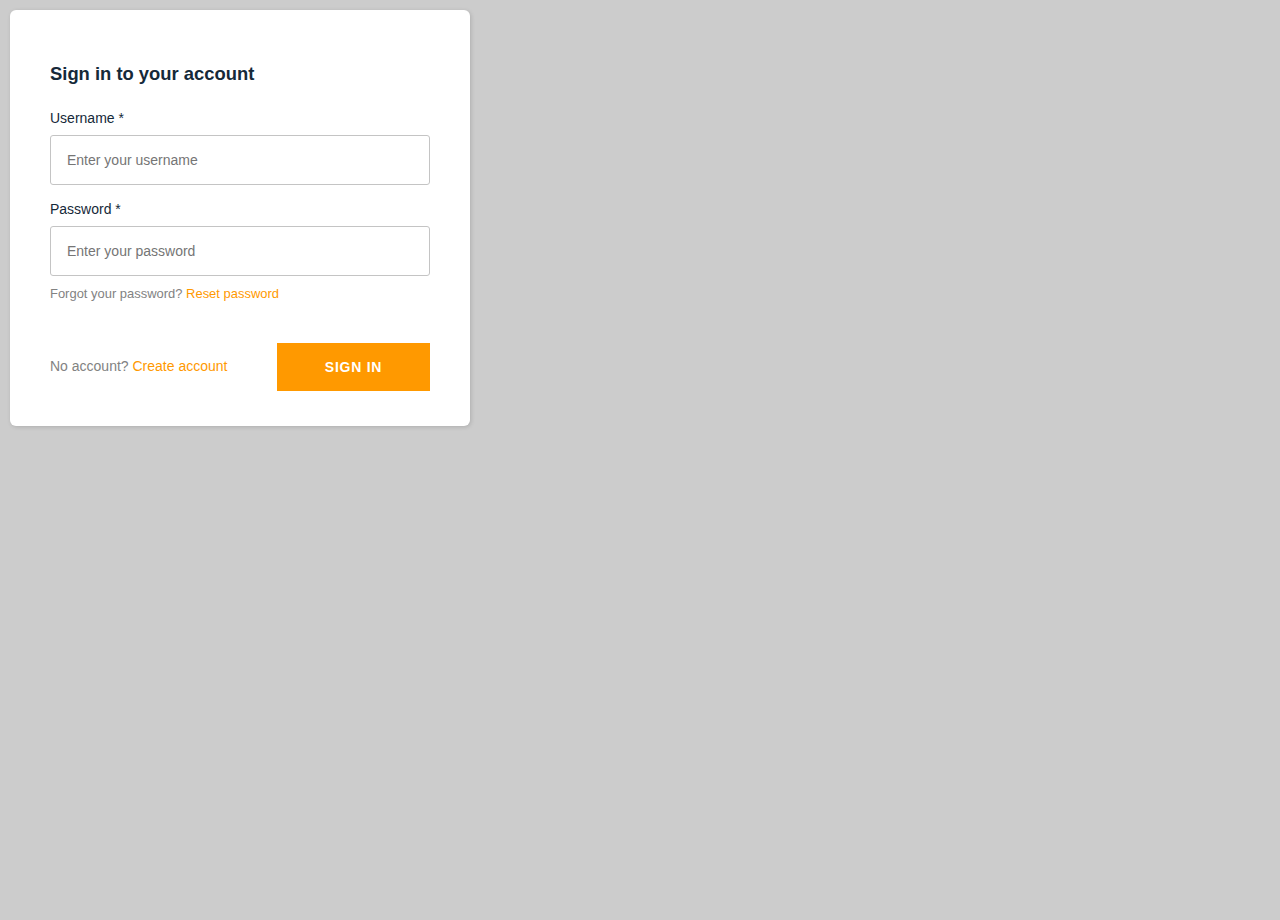
<file: 202010041506-amp-ang10-comp/index.html>
<!doctype html>
<html lang="en">
<head>
  <meta charset="utf-8">
  <title>AmplifyApp</title>
  <base href="/202010041506-amp-ang10-comp/">
  <meta name="viewport" content="width=device-width, initial-scale=1">
  <link rel="icon" type="image/x-icon" href="favicon.ico">
  <link href="https://fonts.googleapis.com/css?family=Roboto:300,400,500&display=swap" rel="stylesheet">
  <link href="https://fonts.googleapis.com/icon?family=Material+Icons" rel="stylesheet">
<link rel="stylesheet" href="styles.7d5c24a0481c81dc80cf.css"></head>
<body>
  <app-root></app-root>
<script src="runtime.8183e6e3cd3bdfc4a79e.js" defer></script><script src="polyfills.9cc7ebd53d71108142c0.js" defer></script><script src="main.ade8e4c8884b4ef04127.js" defer></script></body>
</html>
</file>
<file: 202010041506-amp-ang10-comp/styles.7d5c24a0481c81dc80cf.css>
.mat-badge-content{font-weight:600;font-size:12px;font-family:Roboto,Helvetica Neue,sans-serif}.mat-badge-small .mat-badge-content{font-size:9px}.mat-badge-large .mat-badge-content{font-size:24px}.mat-h1,.mat-headline,.mat-typography h1{font:400 24px/32px Roboto,Helvetica Neue,sans-serif;letter-spacing:normal;margin:0 0 16px}.mat-h2,.mat-title,.mat-typography h2{font:500 20px/32px Roboto,Helvetica Neue,sans-serif;letter-spacing:normal;margin:0 0 16px}.mat-h3,.mat-subheading-2,.mat-typography h3{font:400 16px/28px Roboto,Helvetica Neue,sans-serif;letter-spacing:normal;margin:0 0 16px}.mat-h4,.mat-subheading-1,.mat-typography h4{font:400 15px/24px Roboto,Helvetica Neue,sans-serif;letter-spacing:normal;margin:0 0 16px}.mat-h5,.mat-typography h5{font:400 calc(14px * .83)/20px Roboto,Helvetica Neue,sans-serif;margin:0 0 12px}.mat-h6,.mat-typography h6{font:400 calc(14px * .67)/20px Roboto,Helvetica Neue,sans-serif;margin:0 0 12px}.mat-body-2,.mat-body-strong{font:500 14px/24px Roboto,Helvetica Neue,sans-serif;letter-spacing:normal}.mat-body,.mat-body-1,.mat-typography{font:400 14px/20px Roboto,Helvetica Neue,sans-serif;letter-spacing:normal}.mat-body-1 p,.mat-body p,.mat-typography p{margin:0 0 12px}.mat-caption,.mat-small{font:400 12px/20px Roboto,Helvetica Neue,sans-serif;letter-spacing:normal}.mat-display-4,.mat-typography .mat-display-4{font:300 112px/112px Roboto,Helvetica Neue,sans-serif;letter-spacing:-.05em;margin:0 0 56px}.mat-display-3,.mat-typography .mat-display-3{font:400 56px/56px Roboto,Helvetica Neue,sans-serif;letter-spacing:-.02em;margin:0 0 64px}.mat-display-2,.mat-typography .mat-display-2{font:400 45px/48px Roboto,Helvetica Neue,sans-serif;letter-spacing:-.005em;margin:0 0 64px}.mat-display-1,.mat-typography .mat-display-1{font:400 34px/40px Roboto,Helvetica Neue,sans-serif;letter-spacing:normal;margin:0 0 64px}.mat-bottom-sheet-container{font:400 14px/20px Roboto,Helvetica Neue,sans-serif;letter-spacing:normal}.mat-button,.mat-fab,.mat-flat-button,.mat-icon-button,.mat-mini-fab,.mat-raised-button,.mat-stroked-button{font-family:Roboto,Helvetica Neue,sans-serif;font-size:14px;font-weight:500}.mat-button-toggle,.mat-card{font-family:Roboto,Helvetica Neue,sans-serif}.mat-card-title{font-size:24px;font-weight:500}.mat-card-header .mat-card-title{font-size:20px}.mat-card-content,.mat-card-subtitle{font-size:14px}.mat-checkbox{font-family:Roboto,Helvetica Neue,sans-serif}.mat-checkbox-layout .mat-checkbox-label{line-height:24px}.mat-chip{font-size:14px;font-weight:500}.mat-chip .mat-chip-remove.mat-icon,.mat-chip .mat-chip-trailing-icon.mat-icon{font-size:18px}.mat-table{font-family:Roboto,Helvetica Neue,sans-serif}.mat-header-cell{font-size:12px;font-weight:500}.mat-cell,.mat-footer-cell{font-size:14px}.mat-calendar{font-family:Roboto,Helvetica Neue,sans-serif}.mat-calendar-body{font-size:13px}.mat-calendar-body-label,.mat-calendar-period-button{font-size:14px;font-weight:500}.mat-calendar-table-header th{font-size:11px;font-weight:400}.mat-dialog-title{font:500 20px/32px Roboto,Helvetica Neue,sans-serif;letter-spacing:normal}.mat-expansion-panel-header{font-family:Roboto,Helvetica Neue,sans-serif;font-size:15px;font-weight:400}.mat-expansion-panel-content{font:400 14px/20px Roboto,Helvetica Neue,sans-serif;letter-spacing:normal}.mat-form-field{font-size:inherit;font-weight:400;line-height:1.125;font-family:Roboto,Helvetica Neue,sans-serif;letter-spacing:normal}.mat-form-field-wrapper{padding-bottom:1.34375em}.mat-form-field-prefix .mat-icon,.mat-form-field-suffix .mat-icon{font-size:150%;line-height:1.125}.mat-form-field-prefix .mat-icon-button,.mat-form-field-suffix .mat-icon-button{height:1.5em;width:1.5em}.mat-form-field-prefix .mat-icon-button .mat-icon,.mat-form-field-suffix .mat-icon-button .mat-icon{height:1.125em;line-height:1.125}.mat-form-field-infix{padding:.5em 0;border-top:.84375em solid transparent}.mat-form-field-can-float.mat-form-field-should-float .mat-form-field-label,.mat-form-field-can-float .mat-input-server:focus+.mat-form-field-label-wrapper .mat-form-field-label{transform:translateY(-1.34375em) scale(.75);width:133.3333333333%}.mat-form-field-can-float .mat-input-server[label]:not(:label-shown)+.mat-form-field-label-wrapper .mat-form-field-label{transform:translateY(-1.34374em) scale(.75);width:133.3333433333%}.mat-form-field-label-wrapper{top:-.84375em;padding-top:.84375em}.mat-form-field-label{top:1.34375em}.mat-form-field-underline{bottom:1.34375em}.mat-form-field-subscript-wrapper{font-size:75%;margin-top:.6666666667em;top:calc(100% - 1.7916666667em)}.mat-form-field-appearance-legacy .mat-form-field-wrapper{padding-bottom:1.25em}.mat-form-field-appearance-legacy .mat-form-field-infix{padding:.4375em 0}.mat-form-field-appearance-legacy.mat-form-field-can-float.mat-form-field-should-float .mat-form-field-label,.mat-form-field-appearance-legacy.mat-form-field-can-float .mat-input-server:focus+.mat-form-field-label-wrapper .mat-form-field-label{transform:translateY(-1.28125em) scale(.75) perspective(100px) translateZ(.001px);-ms-transform:translateY(-1.28125em) scale(.75);width:133.3333333333%}.mat-form-field-appearance-legacy.mat-form-field-can-float .mat-form-field-autofill-control:-webkit-autofill+.mat-form-field-label-wrapper .mat-form-field-label{transform:translateY(-1.28125em) scale(.75) perspective(100px) translateZ(.00101px);-ms-transform:translateY(-1.28124em) scale(.75);width:133.3333433333%}.mat-form-field-appearance-legacy.mat-form-field-can-float .mat-input-server[label]:not(:label-shown)+.mat-form-field-label-wrapper .mat-form-field-label{transform:translateY(-1.28125em) scale(.75) perspective(100px) translateZ(.00102px);-ms-transform:translateY(-1.28123em) scale(.75);width:133.3333533333%}.mat-form-field-appearance-legacy .mat-form-field-label{top:1.28125em}.mat-form-field-appearance-legacy .mat-form-field-underline{bottom:1.25em}.mat-form-field-appearance-legacy .mat-form-field-subscript-wrapper{margin-top:.5416666667em;top:calc(100% - 1.6666666667em)}@media print{.mat-form-field-appearance-legacy.mat-form-field-can-float.mat-form-field-should-float .mat-form-field-label,.mat-form-field-appearance-legacy.mat-form-field-can-float .mat-input-server:focus+.mat-form-field-label-wrapper .mat-form-field-label{transform:translateY(-1.28122em) scale(.75)}.mat-form-field-appearance-legacy.mat-form-field-can-float .mat-form-field-autofill-control:-webkit-autofill+.mat-form-field-label-wrapper .mat-form-field-label{transform:translateY(-1.28121em) scale(.75)}.mat-form-field-appearance-legacy.mat-form-field-can-float .mat-input-server[label]:not(:label-shown)+.mat-form-field-label-wrapper .mat-form-field-label{transform:translateY(-1.2812em) scale(.75)}}.mat-form-field-appearance-fill .mat-form-field-infix{padding:.25em 0 .75em}.mat-form-field-appearance-fill .mat-form-field-label{top:1.09375em;margin-top:-.5em}.mat-form-field-appearance-fill.mat-form-field-can-float.mat-form-field-should-float .mat-form-field-label,.mat-form-field-appearance-fill.mat-form-field-can-float .mat-input-server:focus+.mat-form-field-label-wrapper .mat-form-field-label{transform:translateY(-.59375em) scale(.75);width:133.3333333333%}.mat-form-field-appearance-fill.mat-form-field-can-float .mat-input-server[label]:not(:label-shown)+.mat-form-field-label-wrapper .mat-form-field-label{transform:translateY(-.59374em) scale(.75);width:133.3333433333%}.mat-form-field-appearance-outline .mat-form-field-infix{padding:1em 0}.mat-form-field-appearance-outline .mat-form-field-label{top:1.84375em;margin-top:-.25em}.mat-form-field-appearance-outline.mat-form-field-can-float.mat-form-field-should-float .mat-form-field-label,.mat-form-field-appearance-outline.mat-form-field-can-float .mat-input-server:focus+.mat-form-field-label-wrapper .mat-form-field-label{transform:translateY(-1.59375em) scale(.75);width:133.3333333333%}.mat-form-field-appearance-outline.mat-form-field-can-float .mat-input-server[label]:not(:label-shown)+.mat-form-field-label-wrapper .mat-form-field-label{transform:translateY(-1.59374em) scale(.75);width:133.3333433333%}.mat-grid-tile-footer,.mat-grid-tile-header{font-size:14px}.mat-grid-tile-footer .mat-line,.mat-grid-tile-header .mat-line{white-space:nowrap;overflow:hidden;text-overflow:ellipsis;display:block;box-sizing:border-box}.mat-grid-tile-footer .mat-line:nth-child(n+2),.mat-grid-tile-header .mat-line:nth-child(n+2){font-size:12px}input.mat-input-element{margin-top:-.0625em}.mat-menu-item{font-family:Roboto,Helvetica Neue,sans-serif;font-size:14px;font-weight:400}.mat-paginator,.mat-paginator-page-size .mat-select-trigger{font-family:Roboto,Helvetica Neue,sans-serif;font-size:12px}.mat-radio-button,.mat-select{font-family:Roboto,Helvetica Neue,sans-serif}.mat-select-trigger{height:1.125em}.mat-slide-toggle-content,.mat-slider-thumb-label-text{font-family:Roboto,Helvetica Neue,sans-serif}.mat-slider-thumb-label-text{font-size:12px;font-weight:500}.mat-stepper-horizontal,.mat-stepper-vertical{font-family:Roboto,Helvetica Neue,sans-serif}.mat-step-label{font-size:14px;font-weight:400}.mat-step-sub-label-error{font-weight:400}.mat-step-label-error{font-size:14px}.mat-step-label-selected{font-size:14px;font-weight:500}.mat-tab-group,.mat-tab-label,.mat-tab-link{font-family:Roboto,Helvetica Neue,sans-serif}.mat-tab-label,.mat-tab-link{font-size:14px;font-weight:500}.mat-toolbar,.mat-toolbar h1,.mat-toolbar h2,.mat-toolbar h3,.mat-toolbar h4,.mat-toolbar h5,.mat-toolbar h6{font:500 20px/32px Roboto,Helvetica Neue,sans-serif;letter-spacing:normal;margin:0}.mat-tooltip{font-family:Roboto,Helvetica Neue,sans-serif;font-size:10px;padding-top:6px;padding-bottom:6px}.mat-tooltip-handset{font-size:14px;padding-top:8px;padding-bottom:8px}.mat-list-item,.mat-list-option{font-family:Roboto,Helvetica Neue,sans-serif}.mat-list-base .mat-list-item{font-size:16px}.mat-list-base .mat-list-item .mat-line{white-space:nowrap;overflow:hidden;text-overflow:ellipsis;display:block;box-sizing:border-box}.mat-list-base .mat-list-item .mat-line:nth-child(n+2){font-size:14px}.mat-list-base .mat-list-option{font-size:16px}.mat-list-base .mat-list-option .mat-line{white-space:nowrap;overflow:hidden;text-overflow:ellipsis;display:block;box-sizing:border-box}.mat-list-base .mat-list-option .mat-line:nth-child(n+2){font-size:14px}.mat-list-base .mat-subheader{font-family:Roboto,Helvetica Neue,sans-serif;font-size:14px;font-weight:500}.mat-list-base[dense] .mat-list-item{font-size:12px}.mat-list-base[dense] .mat-list-item .mat-line{white-space:nowrap;overflow:hidden;text-overflow:ellipsis;display:block;box-sizing:border-box}.mat-list-base[dense] .mat-list-item .mat-line:nth-child(n+2),.mat-list-base[dense] .mat-list-option{font-size:12px}.mat-list-base[dense] .mat-list-option .mat-line{white-space:nowrap;overflow:hidden;text-overflow:ellipsis;display:block;box-sizing:border-box}.mat-list-base[dense] .mat-list-option .mat-line:nth-child(n+2){font-size:12px}.mat-list-base[dense] .mat-subheader{font-family:Roboto,Helvetica Neue,sans-serif;font-size:12px;font-weight:500}.mat-option{font-family:Roboto,Helvetica Neue,sans-serif;font-size:16px}.mat-optgroup-label{font:500 14px/24px Roboto,Helvetica Neue,sans-serif;letter-spacing:normal}.mat-simple-snackbar{font-family:Roboto,Helvetica Neue,sans-serif;font-size:14px}.mat-simple-snackbar-action{line-height:1;font-family:inherit;font-size:inherit;font-weight:500}.mat-tree{font-family:Roboto,Helvetica Neue,sans-serif}.mat-nested-tree-node,.mat-tree-node{font-weight:400;font-size:14px}.mat-ripple{overflow:hidden;position:relative}.mat-ripple:not(:empty){transform:translateZ(0)}.mat-ripple.mat-ripple-unbounded{overflow:visible}.mat-ripple-element{position:absolute;border-radius:50%;pointer-events:none;transition:opacity,transform 0ms cubic-bezier(0,0,.2,1);transform:scale(0)}.cdk-high-contrast-active .mat-ripple-element{display:none}.cdk-visually-hidden{border:0;clip:rect(0 0 0 0);height:1px;margin:-1px;overflow:hidden;padding:0;position:absolute;width:1px;outline:0;-webkit-appearance:none;-moz-appearance:none}.cdk-global-overlay-wrapper,.cdk-overlay-container{pointer-events:none;top:0;left:0;height:100%;width:100%}.cdk-overlay-container{position:fixed;z-index:1000}.cdk-overlay-container:empty{display:none}.cdk-global-overlay-wrapper,.cdk-overlay-pane{display:flex;position:absolute;z-index:1000}.cdk-overlay-pane{pointer-events:auto;box-sizing:border-box;max-width:100%;max-height:100%}.cdk-overlay-backdrop{position:absolute;top:0;bottom:0;left:0;right:0;z-index:1000;pointer-events:auto;-webkit-tap-highlight-color:transparent;transition:opacity .4s cubic-bezier(.25,.8,.25,1);opacity:0}.cdk-overlay-backdrop.cdk-overlay-backdrop-showing{opacity:1}@media screen and (-ms-high-contrast:active){.cdk-overlay-backdrop.cdk-overlay-backdrop-showing{opacity:.6}}.cdk-overlay-dark-backdrop{background:rgba(0,0,0,.32)}.cdk-overlay-transparent-backdrop,.cdk-overlay-transparent-backdrop.cdk-overlay-backdrop-showing{opacity:0}.cdk-overlay-connected-position-bounding-box{position:absolute;z-index:1000;display:flex;flex-direction:column;min-width:1px;min-height:1px}.cdk-global-scrollblock{position:fixed;width:100%;overflow-y:scroll}@keyframes cdk-text-field-autofill-start{/*!*/}@keyframes cdk-text-field-autofill-end{/*!*/}.cdk-text-field-autofill-monitored:-webkit-autofill{animation:cdk-text-field-autofill-start 0s 1ms}.cdk-text-field-autofill-monitored:not(:-webkit-autofill){animation:cdk-text-field-autofill-end 0s 1ms}textarea.cdk-textarea-autosize{resize:none}textarea.cdk-textarea-autosize-measuring{padding:2px 0!important;box-sizing:initial!important;height:auto!important;overflow:hidden!important}textarea.cdk-textarea-autosize-measuring-firefox{padding:2px 0!important;box-sizing:initial!important;height:0!important}.mat-focus-indicator,.mat-mdc-focus-indicator{position:relative}.mat-ripple-element{background-color:rgba(0,0,0,.1)}.mat-option{color:rgba(0,0,0,.87)}.mat-option.mat-active,.mat-option.mat-selected:not(.mat-option-multiple):not(.mat-option-disabled),.mat-option:focus:not(.mat-option-disabled),.mat-option:hover:not(.mat-option-disabled){background:rgba(0,0,0,.04)}.mat-option.mat-active{color:rgba(0,0,0,.87)}.mat-option.mat-option-disabled{color:rgba(0,0,0,.38)}.mat-primary .mat-option.mat-selected:not(.mat-option-disabled){color:#3f51b5}.mat-accent .mat-option.mat-selected:not(.mat-option-disabled){color:#ff4081}.mat-warn .mat-option.mat-selected:not(.mat-option-disabled){color:#f44336}.mat-optgroup-label{color:rgba(0,0,0,.54)}.mat-optgroup-disabled .mat-optgroup-label{color:rgba(0,0,0,.38)}.mat-pseudo-checkbox{color:rgba(0,0,0,.54)}.mat-pseudo-checkbox:after{color:#fafafa}.mat-pseudo-checkbox-disabled{color:#b0b0b0}.mat-primary .mat-pseudo-checkbox-checked,.mat-primary .mat-pseudo-checkbox-indeterminate{background:#3f51b5}.mat-accent .mat-pseudo-checkbox-checked,.mat-accent .mat-pseudo-checkbox-indeterminate,.mat-pseudo-checkbox-checked,.mat-pseudo-checkbox-indeterminate{background:#ff4081}.mat-warn .mat-pseudo-checkbox-checked,.mat-warn .mat-pseudo-checkbox-indeterminate{background:#f44336}.mat-pseudo-checkbox-checked.mat-pseudo-checkbox-disabled,.mat-pseudo-checkbox-indeterminate.mat-pseudo-checkbox-disabled{background:#b0b0b0}.mat-app-background{background-color:#fafafa;color:rgba(0,0,0,.87)}.mat-elevation-z0{box-shadow:0 0 0 0 rgba(0,0,0,.2),0 0 0 0 rgba(0,0,0,.14),0 0 0 0 rgba(0,0,0,.12)}.mat-elevation-z1{box-shadow:0 2px 1px -1px rgba(0,0,0,.2),0 1px 1px 0 rgba(0,0,0,.14),0 1px 3px 0 rgba(0,0,0,.12)}.mat-elevation-z2{box-shadow:0 3px 1px -2px rgba(0,0,0,.2),0 2px 2px 0 rgba(0,0,0,.14),0 1px 5px 0 rgba(0,0,0,.12)}.mat-elevation-z3{box-shadow:0 3px 3px -2px rgba(0,0,0,.2),0 3px 4px 0 rgba(0,0,0,.14),0 1px 8px 0 rgba(0,0,0,.12)}.mat-elevation-z4{box-shadow:0 2px 4px -1px rgba(0,0,0,.2),0 4px 5px 0 rgba(0,0,0,.14),0 1px 10px 0 rgba(0,0,0,.12)}.mat-elevation-z5{box-shadow:0 3px 5px -1px rgba(0,0,0,.2),0 5px 8px 0 rgba(0,0,0,.14),0 1px 14px 0 rgba(0,0,0,.12)}.mat-elevation-z6{box-shadow:0 3px 5px -1px rgba(0,0,0,.2),0 6px 10px 0 rgba(0,0,0,.14),0 1px 18px 0 rgba(0,0,0,.12)}.mat-elevation-z7{box-shadow:0 4px 5px -2px rgba(0,0,0,.2),0 7px 10px 1px rgba(0,0,0,.14),0 2px 16px 1px rgba(0,0,0,.12)}.mat-elevation-z8{box-shadow:0 5px 5px -3px rgba(0,0,0,.2),0 8px 10px 1px rgba(0,0,0,.14),0 3px 14px 2px rgba(0,0,0,.12)}.mat-elevation-z9{box-shadow:0 5px 6px -3px rgba(0,0,0,.2),0 9px 12px 1px rgba(0,0,0,.14),0 3px 16px 2px rgba(0,0,0,.12)}.mat-elevation-z10{box-shadow:0 6px 6px -3px rgba(0,0,0,.2),0 10px 14px 1px rgba(0,0,0,.14),0 4px 18px 3px rgba(0,0,0,.12)}.mat-elevation-z11{box-shadow:0 6px 7px -4px rgba(0,0,0,.2),0 11px 15px 1px rgba(0,0,0,.14),0 4px 20px 3px rgba(0,0,0,.12)}.mat-elevation-z12{box-shadow:0 7px 8px -4px rgba(0,0,0,.2),0 12px 17px 2px rgba(0,0,0,.14),0 5px 22px 4px rgba(0,0,0,.12)}.mat-elevation-z13{box-shadow:0 7px 8px -4px rgba(0,0,0,.2),0 13px 19px 2px rgba(0,0,0,.14),0 5px 24px 4px rgba(0,0,0,.12)}.mat-elevation-z14{box-shadow:0 7px 9px -4px rgba(0,0,0,.2),0 14px 21px 2px rgba(0,0,0,.14),0 5px 26px 4px rgba(0,0,0,.12)}.mat-elevation-z15{box-shadow:0 8px 9px -5px rgba(0,0,0,.2),0 15px 22px 2px rgba(0,0,0,.14),0 6px 28px 5px rgba(0,0,0,.12)}.mat-elevation-z16{box-shadow:0 8px 10px -5px rgba(0,0,0,.2),0 16px 24px 2px rgba(0,0,0,.14),0 6px 30px 5px rgba(0,0,0,.12)}.mat-elevation-z17{box-shadow:0 8px 11px -5px rgba(0,0,0,.2),0 17px 26px 2px rgba(0,0,0,.14),0 6px 32px 5px rgba(0,0,0,.12)}.mat-elevation-z18{box-shadow:0 9px 11px -5px rgba(0,0,0,.2),0 18px 28px 2px rgba(0,0,0,.14),0 7px 34px 6px rgba(0,0,0,.12)}.mat-elevation-z19{box-shadow:0 9px 12px -6px rgba(0,0,0,.2),0 19px 29px 2px rgba(0,0,0,.14),0 7px 36px 6px rgba(0,0,0,.12)}.mat-elevation-z20{box-shadow:0 10px 13px -6px rgba(0,0,0,.2),0 20px 31px 3px rgba(0,0,0,.14),0 8px 38px 7px rgba(0,0,0,.12)}.mat-elevation-z21{box-shadow:0 10px 13px -6px rgba(0,0,0,.2),0 21px 33px 3px rgba(0,0,0,.14),0 8px 40px 7px rgba(0,0,0,.12)}.mat-elevation-z22{box-shadow:0 10px 14px -6px rgba(0,0,0,.2),0 22px 35px 3px rgba(0,0,0,.14),0 8px 42px 7px rgba(0,0,0,.12)}.mat-elevation-z23{box-shadow:0 11px 14px -7px rgba(0,0,0,.2),0 23px 36px 3px rgba(0,0,0,.14),0 9px 44px 8px rgba(0,0,0,.12)}.mat-elevation-z24{box-shadow:0 11px 15px -7px rgba(0,0,0,.2),0 24px 38px 3px rgba(0,0,0,.14),0 9px 46px 8px rgba(0,0,0,.12)}.mat-theme-loaded-marker{display:none}.mat-autocomplete-panel{background:#fff;color:rgba(0,0,0,.87)}.mat-autocomplete-panel:not([class*=mat-elevation-z]){box-shadow:0 2px 4px -1px rgba(0,0,0,.2),0 4px 5px 0 rgba(0,0,0,.14),0 1px 10px 0 rgba(0,0,0,.12)}.mat-autocomplete-panel .mat-option.mat-selected:not(.mat-active):not(:hover){background:#fff}.mat-autocomplete-panel .mat-option.mat-selected:not(.mat-active):not(:hover):not(.mat-option-disabled){color:rgba(0,0,0,.87)}.mat-badge-content{color:#fff;background:#3f51b5}.cdk-high-contrast-active .mat-badge-content{outline:1px solid;border-radius:0}.mat-badge-accent .mat-badge-content{background:#ff4081;color:#fff}.mat-badge-warn .mat-badge-content{color:#fff;background:#f44336}.mat-badge{position:relative}.mat-badge-hidden .mat-badge-content{display:none}.mat-badge-disabled .mat-badge-content{background:#b9b9b9;color:rgba(0,0,0,.38)}.mat-badge-content{position:absolute;text-align:center;display:inline-block;border-radius:50%;transition:transform .2s ease-in-out;transform:scale(.6);overflow:hidden;white-space:nowrap;text-overflow:ellipsis;pointer-events:none}.mat-badge-content._mat-animation-noopable,.ng-animate-disabled .mat-badge-content{transition:none}.mat-badge-content.mat-badge-active{transform:none}.mat-badge-small .mat-badge-content{width:16px;height:16px;line-height:16px}.mat-badge-small.mat-badge-above .mat-badge-content{top:-8px}.mat-badge-small.mat-badge-below .mat-badge-content{bottom:-8px}.mat-badge-small.mat-badge-before .mat-badge-content{left:-16px}[dir=rtl] .mat-badge-small.mat-badge-before .mat-badge-content{left:auto;right:-16px}.mat-badge-small.mat-badge-after .mat-badge-content{right:-16px}[dir=rtl] .mat-badge-small.mat-badge-after .mat-badge-content{right:auto;left:-16px}.mat-badge-small.mat-badge-overlap.mat-badge-before .mat-badge-content{left:-8px}[dir=rtl] .mat-badge-small.mat-badge-overlap.mat-badge-before .mat-badge-content{left:auto;right:-8px}.mat-badge-small.mat-badge-overlap.mat-badge-after .mat-badge-content{right:-8px}[dir=rtl] .mat-badge-small.mat-badge-overlap.mat-badge-after .mat-badge-content{right:auto;left:-8px}.mat-badge-medium .mat-badge-content{width:22px;height:22px;line-height:22px}.mat-badge-medium.mat-badge-above .mat-badge-content{top:-11px}.mat-badge-medium.mat-badge-below .mat-badge-content{bottom:-11px}.mat-badge-medium.mat-badge-before .mat-badge-content{left:-22px}[dir=rtl] .mat-badge-medium.mat-badge-before .mat-badge-content{left:auto;right:-22px}.mat-badge-medium.mat-badge-after .mat-badge-content{right:-22px}[dir=rtl] .mat-badge-medium.mat-badge-after .mat-badge-content{right:auto;left:-22px}.mat-badge-medium.mat-badge-overlap.mat-badge-before .mat-badge-content{left:-11px}[dir=rtl] .mat-badge-medium.mat-badge-overlap.mat-badge-before .mat-badge-content{left:auto;right:-11px}.mat-badge-medium.mat-badge-overlap.mat-badge-after .mat-badge-content{right:-11px}[dir=rtl] .mat-badge-medium.mat-badge-overlap.mat-badge-after .mat-badge-content{right:auto;left:-11px}.mat-badge-large .mat-badge-content{width:28px;height:28px;line-height:28px}.mat-badge-large.mat-badge-above .mat-badge-content{top:-14px}.mat-badge-large.mat-badge-below .mat-badge-content{bottom:-14px}.mat-badge-large.mat-badge-before .mat-badge-content{left:-28px}[dir=rtl] .mat-badge-large.mat-badge-before .mat-badge-content{left:auto;right:-28px}.mat-badge-large.mat-badge-after .mat-badge-content{right:-28px}[dir=rtl] .mat-badge-large.mat-badge-after .mat-badge-content{right:auto;left:-28px}.mat-badge-large.mat-badge-overlap.mat-badge-before .mat-badge-content{left:-14px}[dir=rtl] .mat-badge-large.mat-badge-overlap.mat-badge-before .mat-badge-content{left:auto;right:-14px}.mat-badge-large.mat-badge-overlap.mat-badge-after .mat-badge-content{right:-14px}[dir=rtl] .mat-badge-large.mat-badge-overlap.mat-badge-after .mat-badge-content{right:auto;left:-14px}.mat-bottom-sheet-container{box-shadow:0 8px 10px -5px rgba(0,0,0,.2),0 16px 24px 2px rgba(0,0,0,.14),0 6px 30px 5px rgba(0,0,0,.12);background:#fff;color:rgba(0,0,0,.87)}.mat-button,.mat-icon-button,.mat-stroked-button{color:inherit;background:transparent}.mat-button.mat-primary,.mat-icon-button.mat-primary,.mat-stroked-button.mat-primary{color:#3f51b5}.mat-button.mat-accent,.mat-icon-button.mat-accent,.mat-stroked-button.mat-accent{color:#ff4081}.mat-button.mat-warn,.mat-icon-button.mat-warn,.mat-stroked-button.mat-warn{color:#f44336}.mat-button.mat-accent.mat-button-disabled,.mat-button.mat-button-disabled.mat-button-disabled,.mat-button.mat-primary.mat-button-disabled,.mat-button.mat-warn.mat-button-disabled,.mat-icon-button.mat-accent.mat-button-disabled,.mat-icon-button.mat-button-disabled.mat-button-disabled,.mat-icon-button.mat-primary.mat-button-disabled,.mat-icon-button.mat-warn.mat-button-disabled,.mat-stroked-button.mat-accent.mat-button-disabled,.mat-stroked-button.mat-button-disabled.mat-button-disabled,.mat-stroked-button.mat-primary.mat-button-disabled,.mat-stroked-button.mat-warn.mat-button-disabled{color:rgba(0,0,0,.26)}.mat-button.mat-primary .mat-button-focus-overlay,.mat-icon-button.mat-primary .mat-button-focus-overlay,.mat-stroked-button.mat-primary .mat-button-focus-overlay{background-color:#3f51b5}.mat-button.mat-accent .mat-button-focus-overlay,.mat-icon-button.mat-accent .mat-button-focus-overlay,.mat-stroked-button.mat-accent .mat-button-focus-overlay{background-color:#ff4081}.mat-button.mat-warn .mat-button-focus-overlay,.mat-icon-button.mat-warn .mat-button-focus-overlay,.mat-stroked-button.mat-warn .mat-button-focus-overlay{background-color:#f44336}.mat-button.mat-button-disabled .mat-button-focus-overlay,.mat-icon-button.mat-button-disabled .mat-button-focus-overlay,.mat-stroked-button.mat-button-disabled .mat-button-focus-overlay{background-color:initial}.mat-button .mat-ripple-element,.mat-icon-button .mat-ripple-element,.mat-stroked-button .mat-ripple-element{opacity:.1;background-color:currentColor}.mat-button-focus-overlay{background:#000}.mat-stroked-button:not(.mat-button-disabled){border-color:rgba(0,0,0,.12)}.mat-fab,.mat-flat-button,.mat-mini-fab,.mat-raised-button{color:rgba(0,0,0,.87);background-color:#fff}.mat-fab.mat-accent,.mat-fab.mat-primary,.mat-fab.mat-warn,.mat-flat-button.mat-accent,.mat-flat-button.mat-primary,.mat-flat-button.mat-warn,.mat-mini-fab.mat-accent,.mat-mini-fab.mat-primary,.mat-mini-fab.mat-warn,.mat-raised-button.mat-accent,.mat-raised-button.mat-primary,.mat-raised-button.mat-warn{color:#fff}.mat-fab.mat-accent.mat-button-disabled,.mat-fab.mat-button-disabled.mat-button-disabled,.mat-fab.mat-primary.mat-button-disabled,.mat-fab.mat-warn.mat-button-disabled,.mat-flat-button.mat-accent.mat-button-disabled,.mat-flat-button.mat-button-disabled.mat-button-disabled,.mat-flat-button.mat-primary.mat-button-disabled,.mat-flat-button.mat-warn.mat-button-disabled,.mat-mini-fab.mat-accent.mat-button-disabled,.mat-mini-fab.mat-button-disabled.mat-button-disabled,.mat-mini-fab.mat-primary.mat-button-disabled,.mat-mini-fab.mat-warn.mat-button-disabled,.mat-raised-button.mat-accent.mat-button-disabled,.mat-raised-button.mat-button-disabled.mat-button-disabled,.mat-raised-button.mat-primary.mat-button-disabled,.mat-raised-button.mat-warn.mat-button-disabled{color:rgba(0,0,0,.26)}.mat-fab.mat-primary,.mat-flat-button.mat-primary,.mat-mini-fab.mat-primary,.mat-raised-button.mat-primary{background-color:#3f51b5}.mat-fab.mat-accent,.mat-flat-button.mat-accent,.mat-mini-fab.mat-accent,.mat-raised-button.mat-accent{background-color:#ff4081}.mat-fab.mat-warn,.mat-flat-button.mat-warn,.mat-mini-fab.mat-warn,.mat-raised-button.mat-warn{background-color:#f44336}.mat-fab.mat-accent.mat-button-disabled,.mat-fab.mat-button-disabled.mat-button-disabled,.mat-fab.mat-primary.mat-button-disabled,.mat-fab.mat-warn.mat-button-disabled,.mat-flat-button.mat-accent.mat-button-disabled,.mat-flat-button.mat-button-disabled.mat-button-disabled,.mat-flat-button.mat-primary.mat-button-disabled,.mat-flat-button.mat-warn.mat-button-disabled,.mat-mini-fab.mat-accent.mat-button-disabled,.mat-mini-fab.mat-button-disabled.mat-button-disabled,.mat-mini-fab.mat-primary.mat-button-disabled,.mat-mini-fab.mat-warn.mat-button-disabled,.mat-raised-button.mat-accent.mat-button-disabled,.mat-raised-button.mat-button-disabled.mat-button-disabled,.mat-raised-button.mat-primary.mat-button-disabled,.mat-raised-button.mat-warn.mat-button-disabled{background-color:rgba(0,0,0,.12)}.mat-fab.mat-accent .mat-ripple-element,.mat-fab.mat-primary .mat-ripple-element,.mat-fab.mat-warn .mat-ripple-element,.mat-flat-button.mat-accent .mat-ripple-element,.mat-flat-button.mat-primary .mat-ripple-element,.mat-flat-button.mat-warn .mat-ripple-element,.mat-mini-fab.mat-accent .mat-ripple-element,.mat-mini-fab.mat-primary .mat-ripple-element,.mat-mini-fab.mat-warn .mat-ripple-element,.mat-raised-button.mat-accent .mat-ripple-element,.mat-raised-button.mat-primary .mat-ripple-element,.mat-raised-button.mat-warn .mat-ripple-element{background-color:hsla(0,0%,100%,.1)}.mat-flat-button:not([class*=mat-elevation-z]),.mat-stroked-button:not([class*=mat-elevation-z]){box-shadow:0 0 0 0 rgba(0,0,0,.2),0 0 0 0 rgba(0,0,0,.14),0 0 0 0 rgba(0,0,0,.12)}.mat-raised-button:not([class*=mat-elevation-z]){box-shadow:0 3px 1px -2px rgba(0,0,0,.2),0 2px 2px 0 rgba(0,0,0,.14),0 1px 5px 0 rgba(0,0,0,.12)}.mat-raised-button:not(.mat-button-disabled):active:not([class*=mat-elevation-z]){box-shadow:0 5px 5px -3px rgba(0,0,0,.2),0 8px 10px 1px rgba(0,0,0,.14),0 3px 14px 2px rgba(0,0,0,.12)}.mat-raised-button.mat-button-disabled:not([class*=mat-elevation-z]){box-shadow:0 0 0 0 rgba(0,0,0,.2),0 0 0 0 rgba(0,0,0,.14),0 0 0 0 rgba(0,0,0,.12)}.mat-fab:not([class*=mat-elevation-z]),.mat-mini-fab:not([class*=mat-elevation-z]){box-shadow:0 3px 5px -1px rgba(0,0,0,.2),0 6px 10px 0 rgba(0,0,0,.14),0 1px 18px 0 rgba(0,0,0,.12)}.mat-fab:not(.mat-button-disabled):active:not([class*=mat-elevation-z]),.mat-mini-fab:not(.mat-button-disabled):active:not([class*=mat-elevation-z]){box-shadow:0 7px 8px -4px rgba(0,0,0,.2),0 12px 17px 2px rgba(0,0,0,.14),0 5px 22px 4px rgba(0,0,0,.12)}.mat-fab.mat-button-disabled:not([class*=mat-elevation-z]),.mat-mini-fab.mat-button-disabled:not([class*=mat-elevation-z]){box-shadow:0 0 0 0 rgba(0,0,0,.2),0 0 0 0 rgba(0,0,0,.14),0 0 0 0 rgba(0,0,0,.12)}.mat-button-toggle-group,.mat-button-toggle-standalone{box-shadow:0 3px 1px -2px rgba(0,0,0,.2),0 2px 2px 0 rgba(0,0,0,.14),0 1px 5px 0 rgba(0,0,0,.12)}.mat-button-toggle-group-appearance-standard,.mat-button-toggle-standalone.mat-button-toggle-appearance-standard{box-shadow:none}.mat-button-toggle{color:rgba(0,0,0,.38)}.mat-button-toggle .mat-button-toggle-focus-overlay{background-color:rgba(0,0,0,.12)}.mat-button-toggle-appearance-standard{color:rgba(0,0,0,.87);background:#fff}.mat-button-toggle-appearance-standard .mat-button-toggle-focus-overlay{background-color:#000}.mat-button-toggle-group-appearance-standard .mat-button-toggle+.mat-button-toggle{border-left:1px solid rgba(0,0,0,.12)}[dir=rtl] .mat-button-toggle-group-appearance-standard .mat-button-toggle+.mat-button-toggle{border-left:none;border-right:1px solid rgba(0,0,0,.12)}.mat-button-toggle-group-appearance-standard.mat-button-toggle-vertical .mat-button-toggle+.mat-button-toggle{border-left:none;border-right:none;border-top:1px solid rgba(0,0,0,.12)}.mat-button-toggle-checked{background-color:#e0e0e0;color:rgba(0,0,0,.54)}.mat-button-toggle-checked.mat-button-toggle-appearance-standard{color:rgba(0,0,0,.87)}.mat-button-toggle-disabled{color:rgba(0,0,0,.26);background-color:#eee}.mat-button-toggle-disabled.mat-button-toggle-appearance-standard{background:#fff}.mat-button-toggle-disabled.mat-button-toggle-checked{background-color:#bdbdbd}.mat-button-toggle-group-appearance-standard,.mat-button-toggle-standalone.mat-button-toggle-appearance-standard{border:1px solid rgba(0,0,0,.12)}.mat-button-toggle-appearance-standard .mat-button-toggle-label-content{line-height:48px}.mat-card{background:#fff;color:rgba(0,0,0,.87)}.mat-card:not([class*=mat-elevation-z]){box-shadow:0 2px 1px -1px rgba(0,0,0,.2),0 1px 1px 0 rgba(0,0,0,.14),0 1px 3px 0 rgba(0,0,0,.12)}.mat-card.mat-card-flat:not([class*=mat-elevation-z]){box-shadow:0 0 0 0 rgba(0,0,0,.2),0 0 0 0 rgba(0,0,0,.14),0 0 0 0 rgba(0,0,0,.12)}.mat-card-subtitle{color:rgba(0,0,0,.54)}.mat-checkbox-frame{border-color:rgba(0,0,0,.54)}.mat-checkbox-checkmark{fill:#fafafa}.mat-checkbox-checkmark-path{stroke:#fafafa!important}.mat-checkbox-mixedmark{background-color:#fafafa}.mat-checkbox-checked.mat-primary .mat-checkbox-background,.mat-checkbox-indeterminate.mat-primary .mat-checkbox-background{background-color:#3f51b5}.mat-checkbox-checked.mat-accent .mat-checkbox-background,.mat-checkbox-indeterminate.mat-accent .mat-checkbox-background{background-color:#ff4081}.mat-checkbox-checked.mat-warn .mat-checkbox-background,.mat-checkbox-indeterminate.mat-warn .mat-checkbox-background{background-color:#f44336}.mat-checkbox-disabled.mat-checkbox-checked .mat-checkbox-background,.mat-checkbox-disabled.mat-checkbox-indeterminate .mat-checkbox-background{background-color:#b0b0b0}.mat-checkbox-disabled:not(.mat-checkbox-checked) .mat-checkbox-frame{border-color:#b0b0b0}.mat-checkbox-disabled .mat-checkbox-label{color:rgba(0,0,0,.54)}.mat-checkbox .mat-ripple-element{background-color:#000}.mat-checkbox-checked:not(.mat-checkbox-disabled).mat-primary .mat-ripple-element,.mat-checkbox:active:not(.mat-checkbox-disabled).mat-primary .mat-ripple-element{background:#3f51b5}.mat-checkbox-checked:not(.mat-checkbox-disabled).mat-accent .mat-ripple-element,.mat-checkbox:active:not(.mat-checkbox-disabled).mat-accent .mat-ripple-element{background:#ff4081}.mat-checkbox-checked:not(.mat-checkbox-disabled).mat-warn .mat-ripple-element,.mat-checkbox:active:not(.mat-checkbox-disabled).mat-warn .mat-ripple-element{background:#f44336}.mat-chip.mat-standard-chip{background-color:#e0e0e0;color:rgba(0,0,0,.87)}.mat-chip.mat-standard-chip .mat-chip-remove{color:rgba(0,0,0,.87);opacity:.4}.mat-chip.mat-standard-chip:not(.mat-chip-disabled):active{box-shadow:0 3px 3px -2px rgba(0,0,0,.2),0 3px 4px 0 rgba(0,0,0,.14),0 1px 8px 0 rgba(0,0,0,.12)}.mat-chip.mat-standard-chip:not(.mat-chip-disabled) .mat-chip-remove:hover{opacity:.54}.mat-chip.mat-standard-chip.mat-chip-disabled{opacity:.4}.mat-chip.mat-standard-chip:after{background:#000}.mat-chip.mat-standard-chip.mat-chip-selected.mat-primary{background-color:#3f51b5;color:#fff}.mat-chip.mat-standard-chip.mat-chip-selected.mat-primary .mat-chip-remove{color:#fff;opacity:.4}.mat-chip.mat-standard-chip.mat-chip-selected.mat-primary .mat-ripple-element{background-color:hsla(0,0%,100%,.1)}.mat-chip.mat-standard-chip.mat-chip-selected.mat-warn{background-color:#f44336;color:#fff}.mat-chip.mat-standard-chip.mat-chip-selected.mat-warn .mat-chip-remove{color:#fff;opacity:.4}.mat-chip.mat-standard-chip.mat-chip-selected.mat-warn .mat-ripple-element{background-color:hsla(0,0%,100%,.1)}.mat-chip.mat-standard-chip.mat-chip-selected.mat-accent{background-color:#ff4081;color:#fff}.mat-chip.mat-standard-chip.mat-chip-selected.mat-accent .mat-chip-remove{color:#fff;opacity:.4}.mat-chip.mat-standard-chip.mat-chip-selected.mat-accent .mat-ripple-element{background-color:hsla(0,0%,100%,.1)}.mat-table{background:#fff}.mat-table-sticky,.mat-table tbody,.mat-table tfoot,.mat-table thead,[mat-footer-row],[mat-header-row],[mat-row],mat-footer-row,mat-header-row,mat-row{background:inherit}mat-footer-row,mat-header-row,mat-row,td.mat-cell,td.mat-footer-cell,th.mat-header-cell{border-bottom-color:rgba(0,0,0,.12)}.mat-header-cell{color:rgba(0,0,0,.54)}.mat-cell,.mat-footer-cell{color:rgba(0,0,0,.87)}.mat-calendar-arrow{border-top-color:rgba(0,0,0,.54)}.mat-datepicker-content .mat-calendar-next-button,.mat-datepicker-content .mat-calendar-previous-button,.mat-datepicker-toggle{color:rgba(0,0,0,.54)}.mat-calendar-table-header{color:rgba(0,0,0,.38)}.mat-calendar-table-header-divider:after{background:rgba(0,0,0,.12)}.mat-calendar-body-label{color:rgba(0,0,0,.54)}.mat-calendar-body-cell-content,.mat-date-range-input-separator{color:rgba(0,0,0,.87);border-color:transparent}.mat-calendar-body-disabled>.mat-calendar-body-cell-content:not(.mat-calendar-body-selected):not(.mat-calendar-body-comparison-identical),.mat-form-field-disabled .mat-date-range-input-separator{color:rgba(0,0,0,.38)}.cdk-keyboard-focused .mat-calendar-body-active>.mat-calendar-body-cell-content:not(.mat-calendar-body-selected):not(.mat-calendar-body-comparison-identical),.cdk-program-focused .mat-calendar-body-active>.mat-calendar-body-cell-content:not(.mat-calendar-body-selected):not(.mat-calendar-body-comparison-identical),.mat-calendar-body-cell:not(.mat-calendar-body-disabled):hover>.mat-calendar-body-cell-content:not(.mat-calendar-body-selected):not(.mat-calendar-body-comparison-identical){background-color:rgba(0,0,0,.04)}.mat-calendar-body-in-preview{color:rgba(0,0,0,.24)}.mat-calendar-body-today:not(.mat-calendar-body-selected):not(.mat-calendar-body-comparison-identical){border-color:rgba(0,0,0,.38)}.mat-calendar-body-disabled>.mat-calendar-body-today:not(.mat-calendar-body-selected):not(.mat-calendar-body-comparison-identical){border-color:rgba(0,0,0,.18)}.mat-calendar-body-in-range:before{background:rgba(63,81,181,.2)}.mat-calendar-body-comparison-identical,.mat-calendar-body-in-comparison-range:before{background:rgba(249,171,0,.2)}.mat-calendar-body-comparison-bridge-start:before,[dir=rtl] .mat-calendar-body-comparison-bridge-end:before{background:linear-gradient(90deg,rgba(63,81,181,.2) 50%,rgba(249,171,0,.2) 0)}.mat-calendar-body-comparison-bridge-end:before,[dir=rtl] .mat-calendar-body-comparison-bridge-start:before{background:linear-gradient(270deg,rgba(63,81,181,.2) 50%,rgba(249,171,0,.2) 0)}.mat-calendar-body-in-comparison-range.mat-calendar-body-in-range:after,.mat-calendar-body-in-range>.mat-calendar-body-comparison-identical{background:#a8dab5}.mat-calendar-body-comparison-identical.mat-calendar-body-selected,.mat-calendar-body-in-comparison-range>.mat-calendar-body-selected{background:#46a35e}.mat-calendar-body-selected{background-color:#3f51b5;color:#fff}.mat-calendar-body-disabled>.mat-calendar-body-selected{background-color:rgba(63,81,181,.4)}.mat-calendar-body-today.mat-calendar-body-selected{box-shadow:inset 0 0 0 1px #fff}.mat-datepicker-content{box-shadow:0 2px 4px -1px rgba(0,0,0,.2),0 4px 5px 0 rgba(0,0,0,.14),0 1px 10px 0 rgba(0,0,0,.12);background-color:#fff;color:rgba(0,0,0,.87)}.mat-datepicker-content.mat-accent .mat-calendar-body-in-range:before{background:rgba(255,64,129,.2)}.mat-datepicker-content.mat-accent .mat-calendar-body-comparison-identical,.mat-datepicker-content.mat-accent .mat-calendar-body-in-comparison-range:before{background:rgba(249,171,0,.2)}.mat-datepicker-content.mat-accent .mat-calendar-body-comparison-bridge-start:before,.mat-datepicker-content.mat-accent [dir=rtl] .mat-calendar-body-comparison-bridge-end:before{background:linear-gradient(90deg,rgba(255,64,129,.2) 50%,rgba(249,171,0,.2) 0)}.mat-datepicker-content.mat-accent .mat-calendar-body-comparison-bridge-end:before,.mat-datepicker-content.mat-accent [dir=rtl] .mat-calendar-body-comparison-bridge-start:before{background:linear-gradient(270deg,rgba(255,64,129,.2) 50%,rgba(249,171,0,.2) 0)}.mat-datepicker-content.mat-accent .mat-calendar-body-in-comparison-range.mat-calendar-body-in-range:after,.mat-datepicker-content.mat-accent .mat-calendar-body-in-range>.mat-calendar-body-comparison-identical{background:#a8dab5}.mat-datepicker-content.mat-accent .mat-calendar-body-comparison-identical.mat-calendar-body-selected,.mat-datepicker-content.mat-accent .mat-calendar-body-in-comparison-range>.mat-calendar-body-selected{background:#46a35e}.mat-datepicker-content.mat-accent .mat-calendar-body-selected{background-color:#ff4081;color:#fff}.mat-datepicker-content.mat-accent .mat-calendar-body-disabled>.mat-calendar-body-selected{background-color:rgba(255,64,129,.4)}.mat-datepicker-content.mat-accent .mat-calendar-body-today.mat-calendar-body-selected{box-shadow:inset 0 0 0 1px #fff}.mat-datepicker-content.mat-warn .mat-calendar-body-in-range:before{background:rgba(244,67,54,.2)}.mat-datepicker-content.mat-warn .mat-calendar-body-comparison-identical,.mat-datepicker-content.mat-warn .mat-calendar-body-in-comparison-range:before{background:rgba(249,171,0,.2)}.mat-datepicker-content.mat-warn .mat-calendar-body-comparison-bridge-start:before,.mat-datepicker-content.mat-warn [dir=rtl] .mat-calendar-body-comparison-bridge-end:before{background:linear-gradient(90deg,rgba(244,67,54,.2) 50%,rgba(249,171,0,.2) 0)}.mat-datepicker-content.mat-warn .mat-calendar-body-comparison-bridge-end:before,.mat-datepicker-content.mat-warn [dir=rtl] .mat-calendar-body-comparison-bridge-start:before{background:linear-gradient(270deg,rgba(244,67,54,.2) 50%,rgba(249,171,0,.2) 0)}.mat-datepicker-content.mat-warn .mat-calendar-body-in-comparison-range.mat-calendar-body-in-range:after,.mat-datepicker-content.mat-warn .mat-calendar-body-in-range>.mat-calendar-body-comparison-identical{background:#a8dab5}.mat-datepicker-content.mat-warn .mat-calendar-body-comparison-identical.mat-calendar-body-selected,.mat-datepicker-content.mat-warn .mat-calendar-body-in-comparison-range>.mat-calendar-body-selected{background:#46a35e}.mat-datepicker-content.mat-warn .mat-calendar-body-selected{background-color:#f44336;color:#fff}.mat-datepicker-content.mat-warn .mat-calendar-body-disabled>.mat-calendar-body-selected{background-color:rgba(244,67,54,.4)}.mat-datepicker-content.mat-warn .mat-calendar-body-today.mat-calendar-body-selected{box-shadow:inset 0 0 0 1px #fff}.mat-datepicker-content-touch{box-shadow:0 0 0 0 rgba(0,0,0,.2),0 0 0 0 rgba(0,0,0,.14),0 0 0 0 rgba(0,0,0,.12)}.mat-datepicker-toggle-active{color:#3f51b5}.mat-datepicker-toggle-active.mat-accent{color:#ff4081}.mat-datepicker-toggle-active.mat-warn{color:#f44336}.mat-date-range-input-inner[disabled]{color:rgba(0,0,0,.38)}.mat-dialog-container{box-shadow:0 11px 15px -7px rgba(0,0,0,.2),0 24px 38px 3px rgba(0,0,0,.14),0 9px 46px 8px rgba(0,0,0,.12);background:#fff;color:rgba(0,0,0,.87)}.mat-divider{border-top-color:rgba(0,0,0,.12)}.mat-divider-vertical{border-right-color:rgba(0,0,0,.12)}.mat-expansion-panel{background:#fff;color:rgba(0,0,0,.87)}.mat-expansion-panel:not([class*=mat-elevation-z]){box-shadow:0 3px 1px -2px rgba(0,0,0,.2),0 2px 2px 0 rgba(0,0,0,.14),0 1px 5px 0 rgba(0,0,0,.12)}.mat-action-row{border-top-color:rgba(0,0,0,.12)}.mat-expansion-panel .mat-expansion-panel-header.cdk-keyboard-focused:not([aria-disabled=true]),.mat-expansion-panel .mat-expansion-panel-header.cdk-program-focused:not([aria-disabled=true]),.mat-expansion-panel:not(.mat-expanded) .mat-expansion-panel-header:hover:not([aria-disabled=true]){background:rgba(0,0,0,.04)}@media(hover:none){.mat-expansion-panel:not(.mat-expanded):not([aria-disabled=true]) .mat-expansion-panel-header:hover{background:#fff}}.mat-expansion-panel-header-title{color:rgba(0,0,0,.87)}.mat-expansion-indicator:after,.mat-expansion-panel-header-description{color:rgba(0,0,0,.54)}.mat-expansion-panel-header[aria-disabled=true]{color:rgba(0,0,0,.26)}.mat-expansion-panel-header[aria-disabled=true] .mat-expansion-panel-header-description,.mat-expansion-panel-header[aria-disabled=true] .mat-expansion-panel-header-title{color:inherit}.mat-expansion-panel-header{height:48px}.mat-expansion-panel-header.mat-expanded{height:64px}.mat-form-field-label,.mat-hint{color:rgba(0,0,0,.6)}.mat-form-field.mat-focused .mat-form-field-label{color:#3f51b5}.mat-form-field.mat-focused .mat-form-field-label.mat-accent{color:#ff4081}.mat-form-field.mat-focused .mat-form-field-label.mat-warn{color:#f44336}.mat-focused .mat-form-field-required-marker{color:#ff4081}.mat-form-field-ripple{background-color:rgba(0,0,0,.87)}.mat-form-field.mat-focused .mat-form-field-ripple{background-color:#3f51b5}.mat-form-field.mat-focused .mat-form-field-ripple.mat-accent{background-color:#ff4081}.mat-form-field.mat-focused .mat-form-field-ripple.mat-warn{background-color:#f44336}.mat-form-field-type-mat-native-select.mat-focused:not(.mat-form-field-invalid) .mat-form-field-infix:after{color:#3f51b5}.mat-form-field-type-mat-native-select.mat-focused:not(.mat-form-field-invalid).mat-accent .mat-form-field-infix:after{color:#ff4081}.mat-form-field-type-mat-native-select.mat-focused:not(.mat-form-field-invalid).mat-warn .mat-form-field-infix:after,.mat-form-field.mat-form-field-invalid .mat-form-field-label,.mat-form-field.mat-form-field-invalid .mat-form-field-label.mat-accent,.mat-form-field.mat-form-field-invalid .mat-form-field-label .mat-form-field-required-marker{color:#f44336}.mat-form-field.mat-form-field-invalid .mat-form-field-ripple,.mat-form-field.mat-form-field-invalid .mat-form-field-ripple.mat-accent{background-color:#f44336}.mat-error{color:#f44336}.mat-form-field-appearance-legacy .mat-form-field-label,.mat-form-field-appearance-legacy .mat-hint{color:rgba(0,0,0,.54)}.mat-form-field-appearance-legacy .mat-form-field-underline{background-color:rgba(0,0,0,.42)}.mat-form-field-appearance-legacy.mat-form-field-disabled .mat-form-field-underline{background-image:linear-gradient(90deg,rgba(0,0,0,.42) 0,rgba(0,0,0,.42) 33%,transparent 0);background-size:4px 100%;background-repeat:repeat-x}.mat-form-field-appearance-standard .mat-form-field-underline{background-color:rgba(0,0,0,.42)}.mat-form-field-appearance-standard.mat-form-field-disabled .mat-form-field-underline{background-image:linear-gradient(90deg,rgba(0,0,0,.42) 0,rgba(0,0,0,.42) 33%,transparent 0);background-size:4px 100%;background-repeat:repeat-x}.mat-form-field-appearance-fill .mat-form-field-flex{background-color:rgba(0,0,0,.04)}.mat-form-field-appearance-fill.mat-form-field-disabled .mat-form-field-flex{background-color:rgba(0,0,0,.02)}.mat-form-field-appearance-fill .mat-form-field-underline:before{background-color:rgba(0,0,0,.42)}.mat-form-field-appearance-fill.mat-form-field-disabled .mat-form-field-label{color:rgba(0,0,0,.38)}.mat-form-field-appearance-fill.mat-form-field-disabled .mat-form-field-underline:before{background-color:initial}.mat-form-field-appearance-outline .mat-form-field-outline{color:rgba(0,0,0,.12)}.mat-form-field-appearance-outline .mat-form-field-outline-thick{color:rgba(0,0,0,.87)}.mat-form-field-appearance-outline.mat-focused .mat-form-field-outline-thick{color:#3f51b5}.mat-form-field-appearance-outline.mat-focused.mat-accent .mat-form-field-outline-thick{color:#ff4081}.mat-form-field-appearance-outline.mat-focused.mat-warn .mat-form-field-outline-thick,.mat-form-field-appearance-outline.mat-form-field-invalid.mat-form-field-invalid .mat-form-field-outline-thick{color:#f44336}.mat-form-field-appearance-outline.mat-form-field-disabled .mat-form-field-label{color:rgba(0,0,0,.38)}.mat-form-field-appearance-outline.mat-form-field-disabled .mat-form-field-outline{color:rgba(0,0,0,.06)}.mat-icon.mat-primary{color:#3f51b5}.mat-icon.mat-accent{color:#ff4081}.mat-icon.mat-warn{color:#f44336}.mat-form-field-type-mat-native-select .mat-form-field-infix:after{color:rgba(0,0,0,.54)}.mat-form-field-type-mat-native-select.mat-form-field-disabled .mat-form-field-infix:after,.mat-input-element:disabled{color:rgba(0,0,0,.38)}.mat-input-element{caret-color:#3f51b5}.mat-input-element::placeholder{color:rgba(0,0,0,.42)}.mat-input-element::-moz-placeholder{color:rgba(0,0,0,.42)}.mat-input-element::-webkit-input-placeholder{color:rgba(0,0,0,.42)}.mat-input-element:-ms-input-placeholder{color:rgba(0,0,0,.42)}.mat-form-field.mat-accent .mat-input-element{caret-color:#ff4081}.mat-form-field-invalid .mat-input-element,.mat-form-field.mat-warn .mat-input-element{caret-color:#f44336}.mat-form-field-type-mat-native-select.mat-form-field-invalid .mat-form-field-infix:after{color:#f44336}.mat-list-base .mat-list-item,.mat-list-base .mat-list-option{color:rgba(0,0,0,.87)}.mat-list-base .mat-subheader{color:rgba(0,0,0,.54)}.mat-list-item-disabled{background-color:#eee}.mat-action-list .mat-list-item:focus,.mat-action-list .mat-list-item:hover,.mat-list-option:focus,.mat-list-option:hover,.mat-nav-list .mat-list-item:focus,.mat-nav-list .mat-list-item:hover{background:rgba(0,0,0,.04)}.mat-list-single-selected-option,.mat-list-single-selected-option:focus,.mat-list-single-selected-option:hover{background:rgba(0,0,0,.12)}.mat-menu-panel{background:#fff}.mat-menu-panel:not([class*=mat-elevation-z]){box-shadow:0 2px 4px -1px rgba(0,0,0,.2),0 4px 5px 0 rgba(0,0,0,.14),0 1px 10px 0 rgba(0,0,0,.12)}.mat-menu-item{background:transparent;color:rgba(0,0,0,.87)}.mat-menu-item[disabled],.mat-menu-item[disabled]:after{color:rgba(0,0,0,.38)}.mat-menu-item-submenu-trigger:after,.mat-menu-item .mat-icon-no-color{color:rgba(0,0,0,.54)}.mat-menu-item-highlighted:not([disabled]),.mat-menu-item.cdk-keyboard-focused:not([disabled]),.mat-menu-item.cdk-program-focused:not([disabled]),.mat-menu-item:hover:not([disabled]){background:rgba(0,0,0,.04)}.mat-paginator{background:#fff}.mat-paginator,.mat-paginator-page-size .mat-select-trigger{color:rgba(0,0,0,.54)}.mat-paginator-decrement,.mat-paginator-increment{border-top:2px solid rgba(0,0,0,.54);border-right:2px solid rgba(0,0,0,.54)}.mat-paginator-first,.mat-paginator-last{border-top:2px solid rgba(0,0,0,.54)}.mat-icon-button[disabled] .mat-paginator-decrement,.mat-icon-button[disabled] .mat-paginator-first,.mat-icon-button[disabled] .mat-paginator-increment,.mat-icon-button[disabled] .mat-paginator-last{border-color:rgba(0,0,0,.38)}.mat-paginator-container{min-height:56px}.mat-progress-bar-background{fill:#c5cae9}.mat-progress-bar-buffer{background-color:#c5cae9}.mat-progress-bar-fill:after{background-color:#3f51b5}.mat-progress-bar.mat-accent .mat-progress-bar-background{fill:#ff80ab}.mat-progress-bar.mat-accent .mat-progress-bar-buffer{background-color:#ff80ab}.mat-progress-bar.mat-accent .mat-progress-bar-fill:after{background-color:#ff4081}.mat-progress-bar.mat-warn .mat-progress-bar-background{fill:#ffcdd2}.mat-progress-bar.mat-warn .mat-progress-bar-buffer{background-color:#ffcdd2}.mat-progress-bar.mat-warn .mat-progress-bar-fill:after{background-color:#f44336}.mat-progress-spinner circle,.mat-spinner circle{stroke:#3f51b5}.mat-progress-spinner.mat-accent circle,.mat-spinner.mat-accent circle{stroke:#ff4081}.mat-progress-spinner.mat-warn circle,.mat-spinner.mat-warn circle{stroke:#f44336}.mat-radio-outer-circle{border-color:rgba(0,0,0,.54)}.mat-radio-button.mat-primary.mat-radio-checked .mat-radio-outer-circle{border-color:#3f51b5}.mat-radio-button.mat-primary.mat-radio-checked .mat-radio-persistent-ripple,.mat-radio-button.mat-primary .mat-radio-inner-circle,.mat-radio-button.mat-primary .mat-radio-ripple .mat-ripple-element:not(.mat-radio-persistent-ripple),.mat-radio-button.mat-primary:active .mat-radio-persistent-ripple{background-color:#3f51b5}.mat-radio-button.mat-accent.mat-radio-checked .mat-radio-outer-circle{border-color:#ff4081}.mat-radio-button.mat-accent.mat-radio-checked .mat-radio-persistent-ripple,.mat-radio-button.mat-accent .mat-radio-inner-circle,.mat-radio-button.mat-accent .mat-radio-ripple .mat-ripple-element:not(.mat-radio-persistent-ripple),.mat-radio-button.mat-accent:active .mat-radio-persistent-ripple{background-color:#ff4081}.mat-radio-button.mat-warn.mat-radio-checked .mat-radio-outer-circle{border-color:#f44336}.mat-radio-button.mat-warn.mat-radio-checked .mat-radio-persistent-ripple,.mat-radio-button.mat-warn .mat-radio-inner-circle,.mat-radio-button.mat-warn .mat-radio-ripple .mat-ripple-element:not(.mat-radio-persistent-ripple),.mat-radio-button.mat-warn:active .mat-radio-persistent-ripple{background-color:#f44336}.mat-radio-button.mat-radio-disabled.mat-radio-checked .mat-radio-outer-circle,.mat-radio-button.mat-radio-disabled .mat-radio-outer-circle{border-color:rgba(0,0,0,.38)}.mat-radio-button.mat-radio-disabled .mat-radio-inner-circle,.mat-radio-button.mat-radio-disabled .mat-radio-ripple .mat-ripple-element{background-color:rgba(0,0,0,.38)}.mat-radio-button.mat-radio-disabled .mat-radio-label-content{color:rgba(0,0,0,.38)}.mat-radio-button .mat-ripple-element{background-color:#000}.mat-select-value{color:rgba(0,0,0,.87)}.mat-select-placeholder{color:rgba(0,0,0,.42)}.mat-select-disabled .mat-select-value{color:rgba(0,0,0,.38)}.mat-select-arrow{color:rgba(0,0,0,.54)}.mat-select-panel{background:#fff}.mat-select-panel:not([class*=mat-elevation-z]){box-shadow:0 2px 4px -1px rgba(0,0,0,.2),0 4px 5px 0 rgba(0,0,0,.14),0 1px 10px 0 rgba(0,0,0,.12)}.mat-select-panel .mat-option.mat-selected:not(.mat-option-multiple){background:rgba(0,0,0,.12)}.mat-form-field.mat-focused.mat-primary .mat-select-arrow{color:#3f51b5}.mat-form-field.mat-focused.mat-accent .mat-select-arrow{color:#ff4081}.mat-form-field.mat-focused.mat-warn .mat-select-arrow,.mat-form-field .mat-select.mat-select-invalid .mat-select-arrow{color:#f44336}.mat-form-field .mat-select.mat-select-disabled .mat-select-arrow{color:rgba(0,0,0,.38)}.mat-drawer-container{background-color:#fafafa;color:rgba(0,0,0,.87)}.mat-drawer{color:rgba(0,0,0,.87)}.mat-drawer,.mat-drawer.mat-drawer-push{background-color:#fff}.mat-drawer:not(.mat-drawer-side){box-shadow:0 8px 10px -5px rgba(0,0,0,.2),0 16px 24px 2px rgba(0,0,0,.14),0 6px 30px 5px rgba(0,0,0,.12)}.mat-drawer-side{border-right:1px solid rgba(0,0,0,.12)}.mat-drawer-side.mat-drawer-end,[dir=rtl] .mat-drawer-side{border-left:1px solid rgba(0,0,0,.12);border-right:none}[dir=rtl] .mat-drawer-side.mat-drawer-end{border-left:none;border-right:1px solid rgba(0,0,0,.12)}.mat-drawer-backdrop.mat-drawer-shown{background-color:rgba(0,0,0,.6)}.mat-slide-toggle.mat-checked .mat-slide-toggle-thumb{background-color:#ff4081}.mat-slide-toggle.mat-checked .mat-slide-toggle-bar{background-color:rgba(255,64,129,.54)}.mat-slide-toggle.mat-checked .mat-ripple-element{background-color:#ff4081}.mat-slide-toggle.mat-primary.mat-checked .mat-slide-toggle-thumb{background-color:#3f51b5}.mat-slide-toggle.mat-primary.mat-checked .mat-slide-toggle-bar{background-color:rgba(63,81,181,.54)}.mat-slide-toggle.mat-primary.mat-checked .mat-ripple-element{background-color:#3f51b5}.mat-slide-toggle.mat-warn.mat-checked .mat-slide-toggle-thumb{background-color:#f44336}.mat-slide-toggle.mat-warn.mat-checked .mat-slide-toggle-bar{background-color:rgba(244,67,54,.54)}.mat-slide-toggle.mat-warn.mat-checked .mat-ripple-element{background-color:#f44336}.mat-slide-toggle:not(.mat-checked) .mat-ripple-element{background-color:#000}.mat-slide-toggle-thumb{box-shadow:0 2px 1px -1px rgba(0,0,0,.2),0 1px 1px 0 rgba(0,0,0,.14),0 1px 3px 0 rgba(0,0,0,.12);background-color:#fafafa}.mat-slide-toggle-bar{background-color:rgba(0,0,0,.38)}.mat-slider-track-background{background-color:rgba(0,0,0,.26)}.mat-primary .mat-slider-thumb,.mat-primary .mat-slider-thumb-label,.mat-primary .mat-slider-track-fill{background-color:#3f51b5}.mat-primary .mat-slider-thumb-label-text{color:#fff}.mat-primary .mat-slider-focus-ring{background-color:rgba(63,81,181,.2)}.mat-accent .mat-slider-thumb,.mat-accent .mat-slider-thumb-label,.mat-accent .mat-slider-track-fill{background-color:#ff4081}.mat-accent .mat-slider-thumb-label-text{color:#fff}.mat-accent .mat-slider-focus-ring{background-color:rgba(255,64,129,.2)}.mat-warn .mat-slider-thumb,.mat-warn .mat-slider-thumb-label,.mat-warn .mat-slider-track-fill{background-color:#f44336}.mat-warn .mat-slider-thumb-label-text{color:#fff}.mat-warn .mat-slider-focus-ring{background-color:rgba(244,67,54,.2)}.cdk-focused .mat-slider-track-background,.mat-slider:hover .mat-slider-track-background{background-color:rgba(0,0,0,.38)}.mat-slider-disabled .mat-slider-thumb,.mat-slider-disabled .mat-slider-track-background,.mat-slider-disabled .mat-slider-track-fill,.mat-slider-disabled:hover .mat-slider-track-background{background-color:rgba(0,0,0,.26)}.mat-slider-min-value .mat-slider-focus-ring{background-color:rgba(0,0,0,.12)}.mat-slider-min-value.mat-slider-thumb-label-showing .mat-slider-thumb,.mat-slider-min-value.mat-slider-thumb-label-showing .mat-slider-thumb-label{background-color:rgba(0,0,0,.87)}.mat-slider-min-value.mat-slider-thumb-label-showing.cdk-focused .mat-slider-thumb,.mat-slider-min-value.mat-slider-thumb-label-showing.cdk-focused .mat-slider-thumb-label{background-color:rgba(0,0,0,.26)}.mat-slider-min-value:not(.mat-slider-thumb-label-showing) .mat-slider-thumb{border-color:rgba(0,0,0,.26);background-color:initial}.mat-slider-min-value:not(.mat-slider-thumb-label-showing).cdk-focused .mat-slider-thumb,.mat-slider-min-value:not(.mat-slider-thumb-label-showing):hover .mat-slider-thumb{border-color:rgba(0,0,0,.38)}.mat-slider-min-value:not(.mat-slider-thumb-label-showing).cdk-focused.mat-slider-disabled .mat-slider-thumb,.mat-slider-min-value:not(.mat-slider-thumb-label-showing):hover.mat-slider-disabled .mat-slider-thumb{border-color:rgba(0,0,0,.26)}.mat-slider-has-ticks .mat-slider-wrapper:after{border-color:rgba(0,0,0,.7)}.mat-slider-horizontal .mat-slider-ticks{background-image:repeating-linear-gradient(90deg,rgba(0,0,0,.7),rgba(0,0,0,.7) 2px,transparent 0,transparent);background-image:-moz-repeating-linear-gradient(.0001deg,rgba(0,0,0,.7),rgba(0,0,0,.7) 2px,transparent 0,transparent)}.mat-slider-vertical .mat-slider-ticks{background-image:repeating-linear-gradient(180deg,rgba(0,0,0,.7),rgba(0,0,0,.7) 2px,transparent 0,transparent)}.mat-step-header.cdk-keyboard-focused,.mat-step-header.cdk-program-focused,.mat-step-header:hover{background-color:rgba(0,0,0,.04)}@media(hover:none){.mat-step-header:hover{background:none}}.mat-step-header .mat-step-label,.mat-step-header .mat-step-optional{color:rgba(0,0,0,.54)}.mat-step-header .mat-step-icon{background-color:rgba(0,0,0,.54);color:#fff}.mat-step-header .mat-step-icon-selected,.mat-step-header .mat-step-icon-state-done,.mat-step-header .mat-step-icon-state-edit{background-color:#3f51b5;color:#fff}.mat-step-header .mat-step-icon-state-error{background-color:initial;color:#f44336}.mat-step-header .mat-step-label.mat-step-label-active{color:rgba(0,0,0,.87)}.mat-step-header .mat-step-label.mat-step-label-error{color:#f44336}.mat-stepper-horizontal,.mat-stepper-vertical{background-color:#fff}.mat-stepper-vertical-line:before{border-left-color:rgba(0,0,0,.12)}.mat-horizontal-stepper-header:after,.mat-horizontal-stepper-header:before,.mat-stepper-horizontal-line{border-top-color:rgba(0,0,0,.12)}.mat-horizontal-stepper-header{height:72px}.mat-stepper-label-position-bottom .mat-horizontal-stepper-header,.mat-vertical-stepper-header{padding:24px}.mat-stepper-vertical-line:before{top:-16px;bottom:-16px}.mat-stepper-label-position-bottom .mat-horizontal-stepper-header:after,.mat-stepper-label-position-bottom .mat-horizontal-stepper-header:before,.mat-stepper-label-position-bottom .mat-stepper-horizontal-line{top:36px}.mat-sort-header-arrow{color:#757575}.mat-tab-header,.mat-tab-nav-bar{border-bottom:1px solid rgba(0,0,0,.12)}.mat-tab-group-inverted-header .mat-tab-header,.mat-tab-group-inverted-header .mat-tab-nav-bar{border-top:1px solid rgba(0,0,0,.12);border-bottom:none}.mat-tab-label,.mat-tab-link{color:rgba(0,0,0,.87)}.mat-tab-label.mat-tab-disabled,.mat-tab-link.mat-tab-disabled{color:rgba(0,0,0,.38)}.mat-tab-header-pagination-chevron{border-color:rgba(0,0,0,.87)}.mat-tab-header-pagination-disabled .mat-tab-header-pagination-chevron{border-color:rgba(0,0,0,.38)}.mat-tab-group[class*=mat-background-] .mat-tab-header,.mat-tab-nav-bar[class*=mat-background-]{border-bottom:none;border-top:none}.mat-tab-group.mat-primary .mat-tab-label.cdk-keyboard-focused:not(.mat-tab-disabled),.mat-tab-group.mat-primary .mat-tab-label.cdk-program-focused:not(.mat-tab-disabled),.mat-tab-group.mat-primary .mat-tab-link.cdk-keyboard-focused:not(.mat-tab-disabled),.mat-tab-group.mat-primary .mat-tab-link.cdk-program-focused:not(.mat-tab-disabled),.mat-tab-nav-bar.mat-primary .mat-tab-label.cdk-keyboard-focused:not(.mat-tab-disabled),.mat-tab-nav-bar.mat-primary .mat-tab-label.cdk-program-focused:not(.mat-tab-disabled),.mat-tab-nav-bar.mat-primary .mat-tab-link.cdk-keyboard-focused:not(.mat-tab-disabled),.mat-tab-nav-bar.mat-primary .mat-tab-link.cdk-program-focused:not(.mat-tab-disabled){background-color:rgba(197,202,233,.3)}.mat-tab-group.mat-primary .mat-ink-bar,.mat-tab-nav-bar.mat-primary .mat-ink-bar{background-color:#3f51b5}.mat-tab-group.mat-primary.mat-background-primary .mat-ink-bar,.mat-tab-nav-bar.mat-primary.mat-background-primary .mat-ink-bar{background-color:#fff}.mat-tab-group.mat-accent .mat-tab-label.cdk-keyboard-focused:not(.mat-tab-disabled),.mat-tab-group.mat-accent .mat-tab-label.cdk-program-focused:not(.mat-tab-disabled),.mat-tab-group.mat-accent .mat-tab-link.cdk-keyboard-focused:not(.mat-tab-disabled),.mat-tab-group.mat-accent .mat-tab-link.cdk-program-focused:not(.mat-tab-disabled),.mat-tab-nav-bar.mat-accent .mat-tab-label.cdk-keyboard-focused:not(.mat-tab-disabled),.mat-tab-nav-bar.mat-accent .mat-tab-label.cdk-program-focused:not(.mat-tab-disabled),.mat-tab-nav-bar.mat-accent .mat-tab-link.cdk-keyboard-focused:not(.mat-tab-disabled),.mat-tab-nav-bar.mat-accent .mat-tab-link.cdk-program-focused:not(.mat-tab-disabled){background-color:rgba(255,128,171,.3)}.mat-tab-group.mat-accent .mat-ink-bar,.mat-tab-nav-bar.mat-accent .mat-ink-bar{background-color:#ff4081}.mat-tab-group.mat-accent.mat-background-accent .mat-ink-bar,.mat-tab-nav-bar.mat-accent.mat-background-accent .mat-ink-bar{background-color:#fff}.mat-tab-group.mat-warn .mat-tab-label.cdk-keyboard-focused:not(.mat-tab-disabled),.mat-tab-group.mat-warn .mat-tab-label.cdk-program-focused:not(.mat-tab-disabled),.mat-tab-group.mat-warn .mat-tab-link.cdk-keyboard-focused:not(.mat-tab-disabled),.mat-tab-group.mat-warn .mat-tab-link.cdk-program-focused:not(.mat-tab-disabled),.mat-tab-nav-bar.mat-warn .mat-tab-label.cdk-keyboard-focused:not(.mat-tab-disabled),.mat-tab-nav-bar.mat-warn .mat-tab-label.cdk-program-focused:not(.mat-tab-disabled),.mat-tab-nav-bar.mat-warn .mat-tab-link.cdk-keyboard-focused:not(.mat-tab-disabled),.mat-tab-nav-bar.mat-warn .mat-tab-link.cdk-program-focused:not(.mat-tab-disabled){background-color:rgba(255,205,210,.3)}.mat-tab-group.mat-warn .mat-ink-bar,.mat-tab-nav-bar.mat-warn .mat-ink-bar{background-color:#f44336}.mat-tab-group.mat-warn.mat-background-warn .mat-ink-bar,.mat-tab-nav-bar.mat-warn.mat-background-warn .mat-ink-bar{background-color:#fff}.mat-tab-group.mat-background-primary .mat-tab-label.cdk-keyboard-focused:not(.mat-tab-disabled),.mat-tab-group.mat-background-primary .mat-tab-label.cdk-program-focused:not(.mat-tab-disabled),.mat-tab-group.mat-background-primary .mat-tab-link.cdk-keyboard-focused:not(.mat-tab-disabled),.mat-tab-group.mat-background-primary .mat-tab-link.cdk-program-focused:not(.mat-tab-disabled),.mat-tab-nav-bar.mat-background-primary .mat-tab-label.cdk-keyboard-focused:not(.mat-tab-disabled),.mat-tab-nav-bar.mat-background-primary .mat-tab-label.cdk-program-focused:not(.mat-tab-disabled),.mat-tab-nav-bar.mat-background-primary .mat-tab-link.cdk-keyboard-focused:not(.mat-tab-disabled),.mat-tab-nav-bar.mat-background-primary .mat-tab-link.cdk-program-focused:not(.mat-tab-disabled){background-color:rgba(197,202,233,.3)}.mat-tab-group.mat-background-primary .mat-tab-header,.mat-tab-group.mat-background-primary .mat-tab-header-pagination,.mat-tab-group.mat-background-primary .mat-tab-links,.mat-tab-nav-bar.mat-background-primary .mat-tab-header,.mat-tab-nav-bar.mat-background-primary .mat-tab-header-pagination,.mat-tab-nav-bar.mat-background-primary .mat-tab-links{background-color:#3f51b5}.mat-tab-group.mat-background-primary .mat-tab-label,.mat-tab-group.mat-background-primary .mat-tab-link,.mat-tab-nav-bar.mat-background-primary .mat-tab-label,.mat-tab-nav-bar.mat-background-primary .mat-tab-link{color:#fff}.mat-tab-group.mat-background-primary .mat-tab-label.mat-tab-disabled,.mat-tab-group.mat-background-primary .mat-tab-link.mat-tab-disabled,.mat-tab-nav-bar.mat-background-primary .mat-tab-label.mat-tab-disabled,.mat-tab-nav-bar.mat-background-primary .mat-tab-link.mat-tab-disabled{color:hsla(0,0%,100%,.4)}.mat-tab-group.mat-background-primary .mat-tab-header-pagination-chevron,.mat-tab-nav-bar.mat-background-primary .mat-tab-header-pagination-chevron{border-color:#fff}.mat-tab-group.mat-background-primary .mat-tab-header-pagination-disabled .mat-tab-header-pagination-chevron,.mat-tab-nav-bar.mat-background-primary .mat-tab-header-pagination-disabled .mat-tab-header-pagination-chevron{border-color:hsla(0,0%,100%,.4)}.mat-tab-group.mat-background-primary .mat-ripple-element,.mat-tab-nav-bar.mat-background-primary .mat-ripple-element{background-color:hsla(0,0%,100%,.12)}.mat-tab-group.mat-background-accent .mat-tab-label.cdk-keyboard-focused:not(.mat-tab-disabled),.mat-tab-group.mat-background-accent .mat-tab-label.cdk-program-focused:not(.mat-tab-disabled),.mat-tab-group.mat-background-accent .mat-tab-link.cdk-keyboard-focused:not(.mat-tab-disabled),.mat-tab-group.mat-background-accent .mat-tab-link.cdk-program-focused:not(.mat-tab-disabled),.mat-tab-nav-bar.mat-background-accent .mat-tab-label.cdk-keyboard-focused:not(.mat-tab-disabled),.mat-tab-nav-bar.mat-background-accent .mat-tab-label.cdk-program-focused:not(.mat-tab-disabled),.mat-tab-nav-bar.mat-background-accent .mat-tab-link.cdk-keyboard-focused:not(.mat-tab-disabled),.mat-tab-nav-bar.mat-background-accent .mat-tab-link.cdk-program-focused:not(.mat-tab-disabled){background-color:rgba(255,128,171,.3)}.mat-tab-group.mat-background-accent .mat-tab-header,.mat-tab-group.mat-background-accent .mat-tab-header-pagination,.mat-tab-group.mat-background-accent .mat-tab-links,.mat-tab-nav-bar.mat-background-accent .mat-tab-header,.mat-tab-nav-bar.mat-background-accent .mat-tab-header-pagination,.mat-tab-nav-bar.mat-background-accent .mat-tab-links{background-color:#ff4081}.mat-tab-group.mat-background-accent .mat-tab-label,.mat-tab-group.mat-background-accent .mat-tab-link,.mat-tab-nav-bar.mat-background-accent .mat-tab-label,.mat-tab-nav-bar.mat-background-accent .mat-tab-link{color:#fff}.mat-tab-group.mat-background-accent .mat-tab-label.mat-tab-disabled,.mat-tab-group.mat-background-accent .mat-tab-link.mat-tab-disabled,.mat-tab-nav-bar.mat-background-accent .mat-tab-label.mat-tab-disabled,.mat-tab-nav-bar.mat-background-accent .mat-tab-link.mat-tab-disabled{color:hsla(0,0%,100%,.4)}.mat-tab-group.mat-background-accent .mat-tab-header-pagination-chevron,.mat-tab-nav-bar.mat-background-accent .mat-tab-header-pagination-chevron{border-color:#fff}.mat-tab-group.mat-background-accent .mat-tab-header-pagination-disabled .mat-tab-header-pagination-chevron,.mat-tab-nav-bar.mat-background-accent .mat-tab-header-pagination-disabled .mat-tab-header-pagination-chevron{border-color:hsla(0,0%,100%,.4)}.mat-tab-group.mat-background-accent .mat-ripple-element,.mat-tab-nav-bar.mat-background-accent .mat-ripple-element{background-color:hsla(0,0%,100%,.12)}.mat-tab-group.mat-background-warn .mat-tab-label.cdk-keyboard-focused:not(.mat-tab-disabled),.mat-tab-group.mat-background-warn .mat-tab-label.cdk-program-focused:not(.mat-tab-disabled),.mat-tab-group.mat-background-warn .mat-tab-link.cdk-keyboard-focused:not(.mat-tab-disabled),.mat-tab-group.mat-background-warn .mat-tab-link.cdk-program-focused:not(.mat-tab-disabled),.mat-tab-nav-bar.mat-background-warn .mat-tab-label.cdk-keyboard-focused:not(.mat-tab-disabled),.mat-tab-nav-bar.mat-background-warn .mat-tab-label.cdk-program-focused:not(.mat-tab-disabled),.mat-tab-nav-bar.mat-background-warn .mat-tab-link.cdk-keyboard-focused:not(.mat-tab-disabled),.mat-tab-nav-bar.mat-background-warn .mat-tab-link.cdk-program-focused:not(.mat-tab-disabled){background-color:rgba(255,205,210,.3)}.mat-tab-group.mat-background-warn .mat-tab-header,.mat-tab-group.mat-background-warn .mat-tab-header-pagination,.mat-tab-group.mat-background-warn .mat-tab-links,.mat-tab-nav-bar.mat-background-warn .mat-tab-header,.mat-tab-nav-bar.mat-background-warn .mat-tab-header-pagination,.mat-tab-nav-bar.mat-background-warn .mat-tab-links{background-color:#f44336}.mat-tab-group.mat-background-warn .mat-tab-label,.mat-tab-group.mat-background-warn .mat-tab-link,.mat-tab-nav-bar.mat-background-warn .mat-tab-label,.mat-tab-nav-bar.mat-background-warn .mat-tab-link{color:#fff}.mat-tab-group.mat-background-warn .mat-tab-label.mat-tab-disabled,.mat-tab-group.mat-background-warn .mat-tab-link.mat-tab-disabled,.mat-tab-nav-bar.mat-background-warn .mat-tab-label.mat-tab-disabled,.mat-tab-nav-bar.mat-background-warn .mat-tab-link.mat-tab-disabled{color:hsla(0,0%,100%,.4)}.mat-tab-group.mat-background-warn .mat-tab-header-pagination-chevron,.mat-tab-nav-bar.mat-background-warn .mat-tab-header-pagination-chevron{border-color:#fff}.mat-tab-group.mat-background-warn .mat-tab-header-pagination-disabled .mat-tab-header-pagination-chevron,.mat-tab-nav-bar.mat-background-warn .mat-tab-header-pagination-disabled .mat-tab-header-pagination-chevron{border-color:hsla(0,0%,100%,.4)}.mat-tab-group.mat-background-warn .mat-ripple-element,.mat-tab-nav-bar.mat-background-warn .mat-ripple-element{background-color:hsla(0,0%,100%,.12)}.mat-toolbar{background:#f5f5f5;color:rgba(0,0,0,.87)}.mat-toolbar.mat-primary{background:#3f51b5;color:#fff}.mat-toolbar.mat-accent{background:#ff4081;color:#fff}.mat-toolbar.mat-warn{background:#f44336;color:#fff}.mat-toolbar .mat-focused .mat-form-field-ripple,.mat-toolbar .mat-form-field-ripple,.mat-toolbar .mat-form-field-underline{background-color:currentColor}.mat-toolbar .mat-focused .mat-form-field-label,.mat-toolbar .mat-form-field-label,.mat-toolbar .mat-form-field.mat-focused .mat-select-arrow,.mat-toolbar .mat-select-arrow,.mat-toolbar .mat-select-value{color:inherit}.mat-toolbar .mat-input-element{caret-color:currentColor}.mat-toolbar-multiple-rows{min-height:64px}.mat-toolbar-row,.mat-toolbar-single-row{height:64px}@media(max-width:599px){.mat-toolbar-multiple-rows{min-height:56px}.mat-toolbar-row,.mat-toolbar-single-row{height:56px}}.mat-tooltip{background:rgba(97,97,97,.9)}.mat-tree{background:#fff}.mat-nested-tree-node,.mat-tree-node{color:rgba(0,0,0,.87)}.mat-tree-node{min-height:48px}.mat-snack-bar-container{color:hsla(0,0%,100%,.7);background:#323232;box-shadow:0 3px 5px -1px rgba(0,0,0,.2),0 6px 10px 0 rgba(0,0,0,.14),0 1px 18px 0 rgba(0,0,0,.12)}.mat-simple-snackbar-action{color:#ff4081}body,html{height:100%;margin:10px}body{margin:0;font-family:Roboto,Helvetica Neue,sans-serif;background:#ccc}.dev.border000,.dev .border000{border:1px solid #000}.dev.border000{padding:4px 8px;margin:4px 0}.dev.css-atom{background:#aaa;color:#fff;font-size:10px}.dev.css-molecule{background:#888;color:#fff;font-size:12px}.dev.css-organism{background:#000;color:#fff;font-size:14px}.dev.css-screen{background:#fff;color:#000;font-size:14px}.dev.css-yield{background:#eaffe4;color:#000;font-size:14px}
</file>
